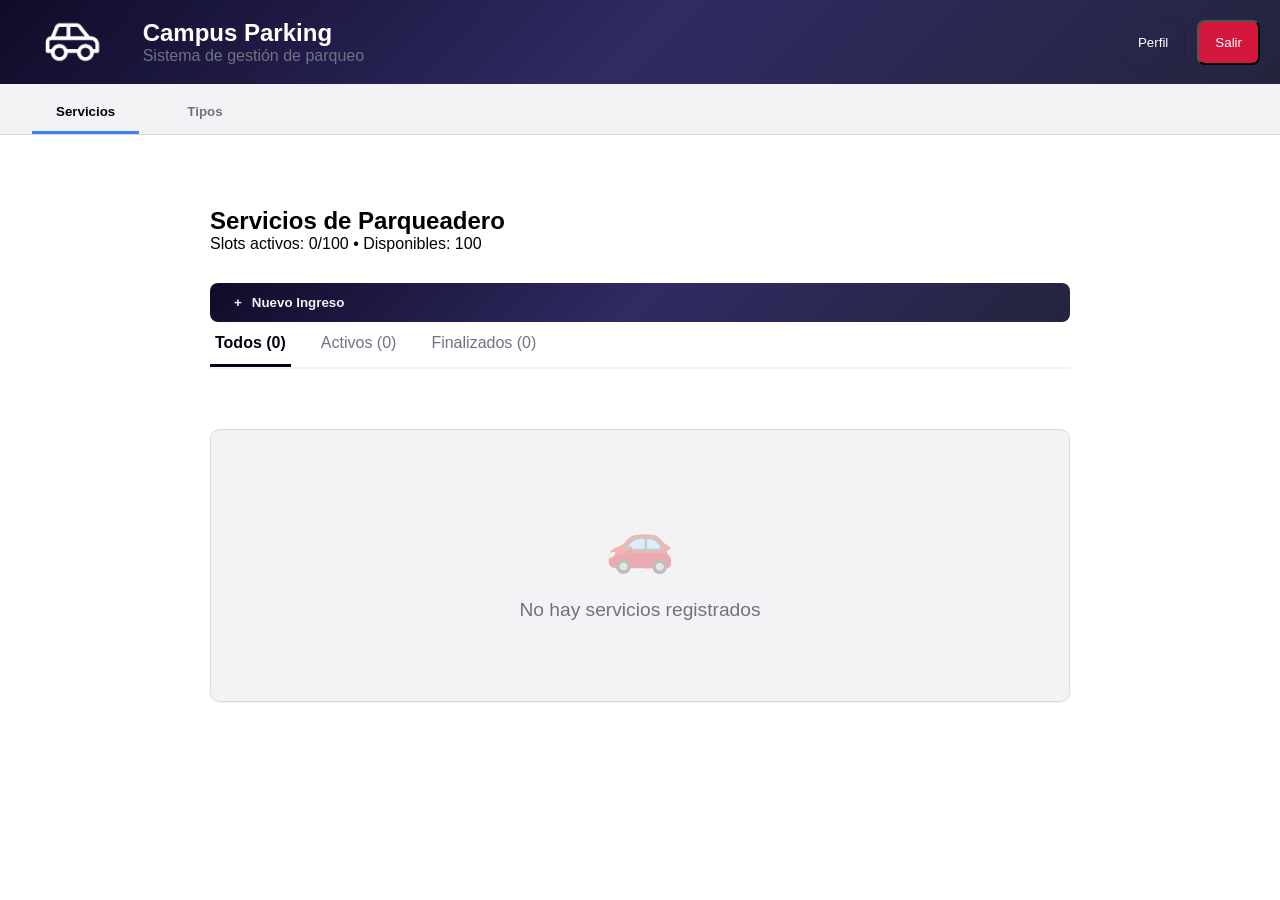
<file: DOCSHTML/index.html>
<!DOCTYPE html>
<html lang="es">
<head>
    <meta charset="UTF-8">
    <meta name="viewport" content="width=device-width, initial-scale=1.0">
    <title>Campus Parking</title>
    <link rel="stylesheet" href="/ESTILOSCSS/main.css">
</head>
<body>

    <header class="barra-superior">
        <a href="#" class="container-logo">
            <img src="/IMG/1.carrito.jpg" alt="Logo" id="carrito">
            <div class="textos-logo">
                <span class="nombre-app">Campus Parking</span>
                <span class="subtitulo-app">Sistema de gestión de parqueo</span>
            </div>
        </a>

        <div class="acciones-header">
            <button class="perfil-btn">Perfil</button>
            <a href="/DOCSHTML/login.html"><button class="exit-btn">Salir</button></a>
        </div>
    </header>

    <nav class="tabs-nav">
        <button class="tab-btn active" data-seccion="servicios">Servicios</button>
        <button class="tab-btn" data-seccion="tipos">Tipos</button>
    </nav>
    
    <main id="app-content">
        </main>

    <script src="/FUNCIONESJS/main.js" type="module"></script>
</body>
</html>
</file>
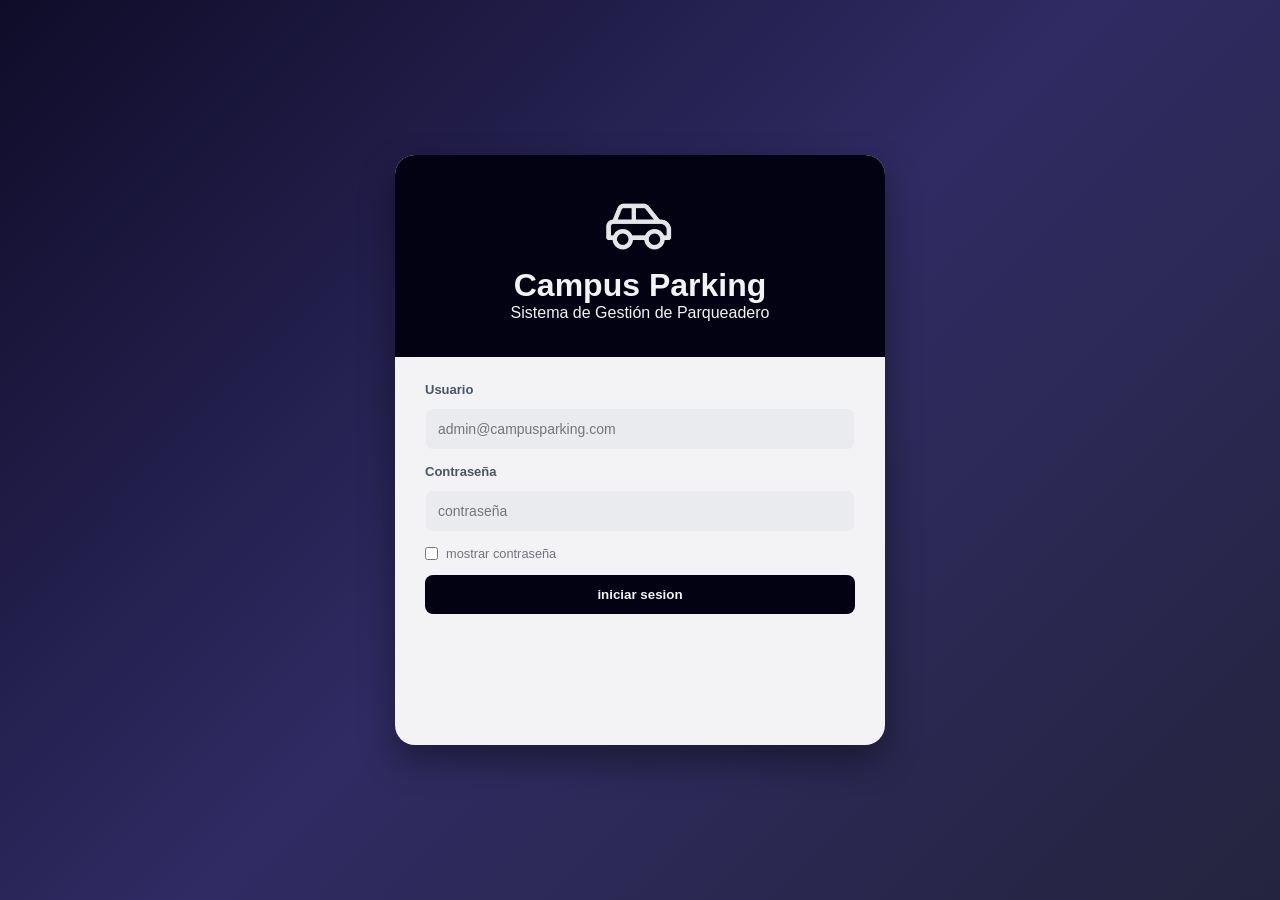
<file: DOCSHTML/login.html>
<!DOCTYPE html>
<html lang="es">
<head>
    <meta charset="UTF-8">
    <meta name="viewport" content="width=device-width, initial-scale=1.0, maximum-scale=1.0, user-scalable=no">
    <title>Campus Parking - Login</title>
    <link rel="stylesheet" href="../ESTILOSCSS/base.css">
    <link rel="stylesheet" href="../ESTILOSCSS/main.css">
</head>
<body class="contenedor1">
    <form id="formulario-login">
        <!-- Parte Superior: visual -->
        <div class="seccion-oscura">
            <div class="circulo-logo">
                <img src="../IMG/1.carrito.jpg" alt="img" id="img">
            </div>
            <h1>Campus Parking</h1>
            <p>Sistema de Gestión de Parqueadero</p>
        </div>

        <!--inputs -->
        <div class="seccion-blanca">
            <div class="grupo-input">
                <label for="username">Usuario</label>
                <input type="text" id="username" placeholder="admin@campusparking.com">
            </div>
            <div class="grupo-input">
                <label for="password">Contraseña</label>
                <input type="password" id="password" placeholder="contraseña">
            </div>
            <div class="box-visible">
                <input type="checkbox" id="visible">
                <label for="visible">mostrar contraseña</label>
            </div>
            <button type="submit" id="submit">iniciar sesion</button>
            <p id="mensaje-error">Usuario o contraseña incorrectos</p>
        </div>
    </form>

    <script src="../FUNCIONESJS/main.js" type="module"></script>
    <script src="../FUNCIONESJS/usuario.js"></script>
</body>
</html>
</file>
<file: ESTILOSCSS/main.css>
/* ==========================================================================
MAIN CONTROLER - ARCHIVO DE ESTILOS
   ========================================================================== */

   @import "./base.css";        /* variables */
   @import "./layout.css";      /* Estructura (Header, Main, Footer) */
   @import url('logincomponents.css');
   @import url('Interfazcomponents.css');
   @import url('modalescomponents.css');  /* Botones, Cards, Inputs */
   @import "./responsive.css";   /* Media queries  */
</file>
<file: ESTILOSCSS/base.css>
:root {
    /* Colores */
    --primary: #030213;
    --primary-light: #1a1a2e;
    --primary-foreground: #ffffff;
    --secondary: #f3f3f5;
    --secondary-foreground: #030213;
    --background: #ffffff;
    --foreground: #030213;
    --card: #ffffff;
    --card-foreground: #030213;
    --muted: #ececf0;
    --muted-foreground: #717182;
    --accent: #e9ebef;
    --accent-foreground: #030213;
    --destructive: #d4183d;
    --destructive-foreground: #ffffff;
    --border: rgba(0, 0, 0, 0.1);
    --input-background: #f3f3f5;
    --success: #10b981;
    --warning: #f59e0b;
    --info: #3b82f6;

    /* Spacios */
    --spacing-1: 0.25rem;
    --spacing-2: 0.5rem;
    --spacing-3: 0.75rem;
    --spacing-4: 1rem;
    --spacing-6: 1.5rem;
    --spacing-8: 2rem;
    --spacing-12: 3rem;

    /* Border Radius medidas */
    --radius-sm: 0.375rem;
    --radius-md: 0.5rem;
    --radius-lg: 0.625rem;
    --radius-xl: 0.75rem;

    /* Sombras */
    --shadow-sm: 0 1px 2px 0 rgba(0, 0, 0, 0.05);
    --shadow-md: 0 4px 6px -1px rgba(0, 0, 0, 0.1);
    --shadow-lg: 0 10px 15px -3px rgba(0, 0, 0, 0.1);
    --shadow-xl: 0 20px 25px -5px rgba(0, 0, 0, 0.1);

    /* Typografia */
    --font-family: -apple-system, BlinkMacSystemFont, 'Segoe UI', Roboto, 'Helvetica Neue', Arial, sans-serif;
    --font-size-xs: 0.75rem;
    --font-size-sm: 0.875rem;
    --font-size-base: 1rem;
    --font-size-lg: 1.125rem;
    --font-size-xl: 1.25rem;
    --font-size-2xl: 1.5rem;
    --font-size-3xl: 1.875rem;
    --font-weight-normal: 400;
    --font-weight-medium: 500;
    --font-weight-semibold: 600;
    --font-weight-bold: 700;

    /* Transiciones */
    --transition-fast: 150ms ease-in-out;
    --transition-base: 200ms ease-in-out;
    --transition-slow: 300ms ease-in-out;
}

* {
    margin: 0;
    padding: 0;
    box-sizing: border-box;
    font-family: 'Segoe UI', Tahoma, Geneva, Verdana, sans-serif;
}

body{
    width: 100%;
    height: 100vh;
    font-family: sans-serif;
    background-color: var(--background);
}
</file>
